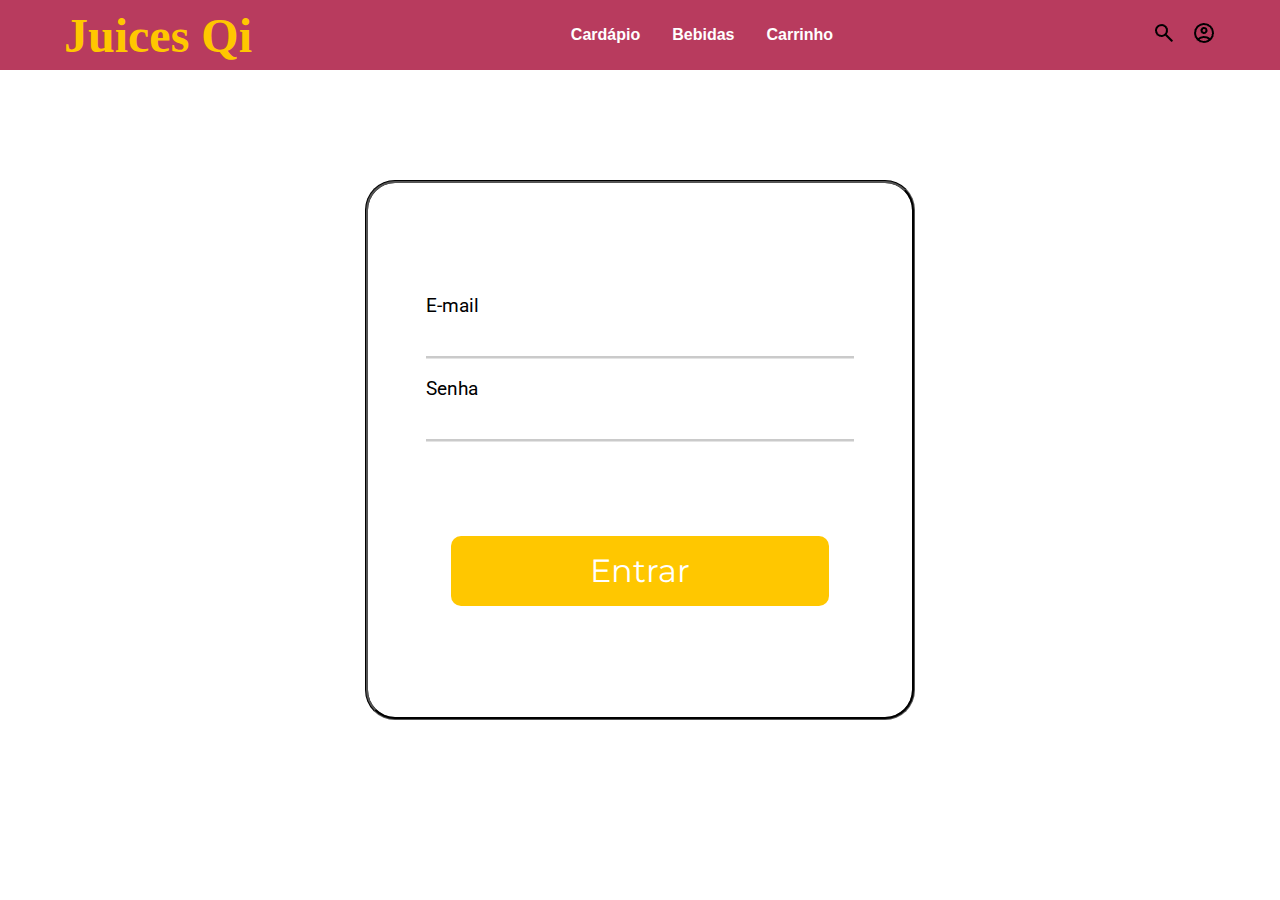
<file: view/index.html>
<!DOCTYPE html>
<html lang="pt-br">
<head>
    <meta charset="UTF-8">
    <meta name="viewport" content="width=device-width, initial-scale=1.0">
    <title>JuicesQI</title>
    <link rel="stylesheet" href="css/style.css">
    <link rel="stylesheet" href="https://01.org/clear-sans">
</head>
<body>
        <div class="header">
            <h1 class="title">Juices Qi</h1>
            <div class="header-options">
                <a href="">Cardápio</a>
                <a href="">Bebidas</a>
                <a href="">Carrinho</a>
            </div>
            <div class="header-icons">
                <a href=""><img src="img/search_FILL0_wght400_GRAD0_opsz24.png" alt=""></a>
                <a href=""><img src="img/account_circle_FILL0_wght400_GRAD0_opsz24.png" alt=""></a>
            </div>    
        </div>  

        <div class="login">
            <form action="" method="get" class="form_login">
                <label for="" class="label_login">E-mail</label><br>
                <input type="email" class="input_login"><br>
                <label for="" class="label_login">Senha</label><br>
                <input type="password" class="input_login"><br>
                <button type="submit" class="btn_login">Entrar</button>
            </form>
        </div>
            
</body>
</html>
</file>
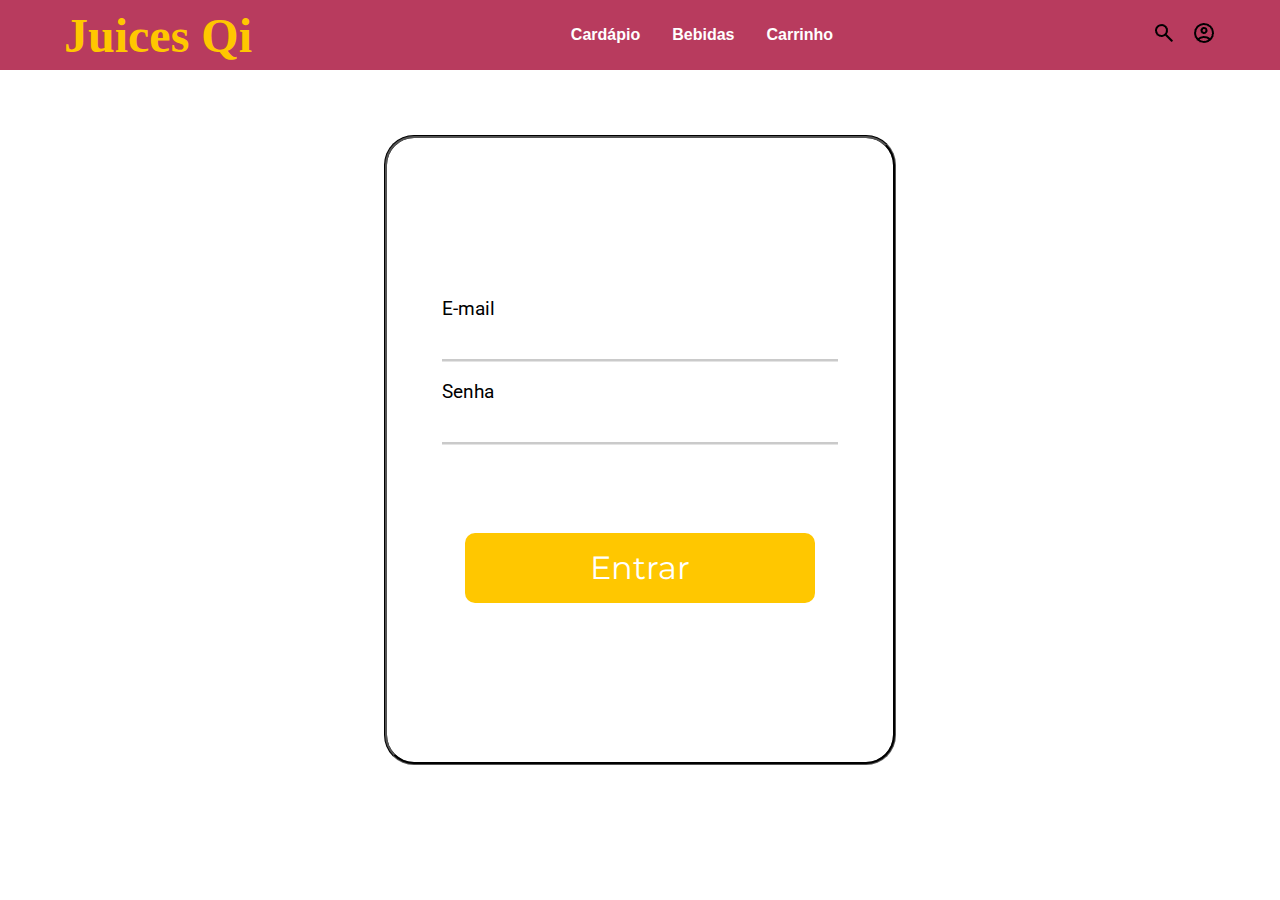
<file: view/view/index.html>
<!DOCTYPE html>
<html lang="pt-br">
<head>
    <meta charset="UTF-8">
    <meta name="viewport" content="width=device-width, initial-scale=1.0">
    <title>JuicesQI</title>
    <link rel="stylesheet" href="css/style.css">
    <link rel="stylesheet" href="https://01.org/clear-sans">
</head>
<body>
        <div class="header">
            <h1 class="title">Juices Qi</h1>
            <div class="header-options">
                <a href="">Cardápio</a>
                <a href="">Bebidas</a>
                <a href="">Carrinho</a>
            </div>
            <div class="header-icons">
                <a href=""><img src="img/search_FILL0_wght400_GRAD0_opsz24.png" alt=""></a>
                <a href=""><img src="img/account_circle_FILL0_wght400_GRAD0_opsz24.png" alt=""></a>
            </div>    
        </div>  

        <div class="login">
            <form action="auth.php" method="get" class="form_login" name="form_login">
                <label for="" class="label_login">E-mail</label><br>
                <input type="email" class="input_login"><br>
                <label for="" class="label_login">Senha</label><br>
                <input type="password" class="input_login"><br>
                <button type="submit" class="btn_login">Entrar</button>
            </form>
        </div>
            
</body>
</html>
</file>
<file: view/css/style.css>
@import url('https://fonts.googleapis.com/css2?family=Montserrat&family=Roboto:wght@500&display=swap');
*, *::before, *::after{
    box-sizing: border-box;
    margin: 0;
    padding: 0;
}

body{
    margin: 0;
    padding: 0;
}
.header{
    background-color: #B83B5E;
    width: 100%;
    height: 70px;
    padding: 0 5%;
    display: flex;
    align-items: center;
    justify-content: space-between;
}
.header-options{
    width: 962.125;
    display: flex;
    gap: 2em;
    
}
.header-options a{
    font-family: sans-serif;
    font-weight: bold;
    color: white;
    text-decoration: none;
}

.header-icons{
    display: flex;
    gap: 1em;
    min-width: 64px;
}



.title{
    display: inline-block;
    font-family: Calmius Sans High;
    color: #FFC700;
    font-size: 3rem;
}

@media (max-width: 525px){
    .header-options a{
        font-size: 0.6rem;
    }
    .header-options{
        gap: 0.5em;
    }
}
@media (max-width: 670px){
    .title{
        font-size: 1.5rem;
    }
}

.login {
    position: absolute;
    top: 50%;
    left: 50%;
    transform: translate(-50%, -50%);
    margin: auto;
    display: flex;
    align-items: center;
    justify-content: center;
    height: 60vh; 
    width: 70vw;
    max-width: 550px;
    border-radius: 30px;
    border-style: groove;
    border-color: black;
    padding: 20px;
}

.label_login {
    font-family: 'Roboto', sans-serif;
    width: 85%;
    font-size: larger;
    margin-bottom: 5px;
}

.input_login {
    font-family: 'Montserrat', sans-serif;
    border: none;
    border-bottom-style: groove;
    border-color: rgba(169, 169, 169, 0.311);
    width: 85%;
    font-weight: normal;
    
}

.input_login:focus {
    box-shadow: 0 0 0 0;
    outline: 0;
    font-family: 'Montserrat', sans-serif;
    font-size: medium;
}

.form_login {
    width: 100%;
    display: flex;
    flex-direction: column;
    align-items: center;
    justify-content: center;
}

.btn_login {
    margin-top: 15%;
    font-family: 'Montserrat', sans-serif;
    font-size: xx-large;
    display: flex;
    align-items: center;
    justify-content: center;
    color: white;
    background-color: #FFC700;
    width: 75%;
    height: 70px;
    border-radius: 10px;
    border: none;
}

.btn_login:hover {
    width: 75%;
    height: 75px;
}

.btn_login:active {
    color: black;
}
</file>
<file: view/view/css/style.css>
@import url('https://fonts.googleapis.com/css2?family=Montserrat&family=Roboto:wght@500&display=swap');
*, *::before, *::after{
    box-sizing: border-box;
    margin: 0;
    padding: 0;
}

body{
    margin: 0;
    padding: 0;
}
.header{
    background-color: #B83B5E;
    width: 100%;
    height: 70px;
    padding: 0 5%;
    display: flex;
    align-items: center;
    justify-content: space-between;
}
.header-options{
    width: 962.125;
    display: flex;
    gap: 2em;
    
}
.header-options a{
    font-family: sans-serif;
    font-weight: bold;
    color: white;
    text-decoration: none;
}

.header-icons{
    display: flex;
    gap: 1em;
    min-width: 64px;
}



.title{
    display: inline-block;
    font-family: Calmius Sans High;
    color: #FFC700;
    font-size: 3rem;
}

@media (max-width: 525px){
    .header-options a{
        font-size: 0.6rem;
    }
    .header-options{
        gap: 0.5em;
    }
}
@media (max-width: 670px){
    .title{
        font-size: 1.5rem;
    }
}

.login {
    position: absolute;
    top: 50%;
    left: 50%;
    transform: translate(-50%, -50%);
    margin: auto;
    display: flex;
    align-items: center;
    justify-content: center;
    height: 70vh; 
    width: 40vw;
    max-width: 550px;
    border-radius: 30px;
    border-style: groove;
    border-color: black;
    padding: 20px;
}

.label_login {
    font-family: 'Roboto', sans-serif;
    width: 85%;
    font-size: larger;
    margin-bottom: 5px;
}

.input_login {
    font-family: 'Montserrat', sans-serif;
    border: none;
    border-bottom-style: groove;
    border-color: rgba(169, 169, 169, 0.311);
    width: 85%;
    font-weight: normal;
    
}

.input_login:focus {
    box-shadow: 0 0 0 0;
    outline: 0;
    font-family: 'Montserrat', sans-serif;
    font-size: medium;
}

.form_login {
    width: 100%;
    display: flex;
    flex-direction: column;
    align-items: center;
    justify-content: center;
}

.btn_login {
    margin-top: 15%;
    font-family: 'Montserrat', sans-serif;
    font-size: xx-large;
    display: flex;
    align-items: center;
    justify-content: center;
    color: white;
    background-color: #FFC700;
    width: 75%;
    height: 70px;
    border-radius: 10px;
    border: none;
    transition: background-color 0.3s;
}

.btn_login:hover {
    width: 75%;
    height: 75px;
    background-color: #333;
}

.btn_login:active {
    color: black;
}
</file>
